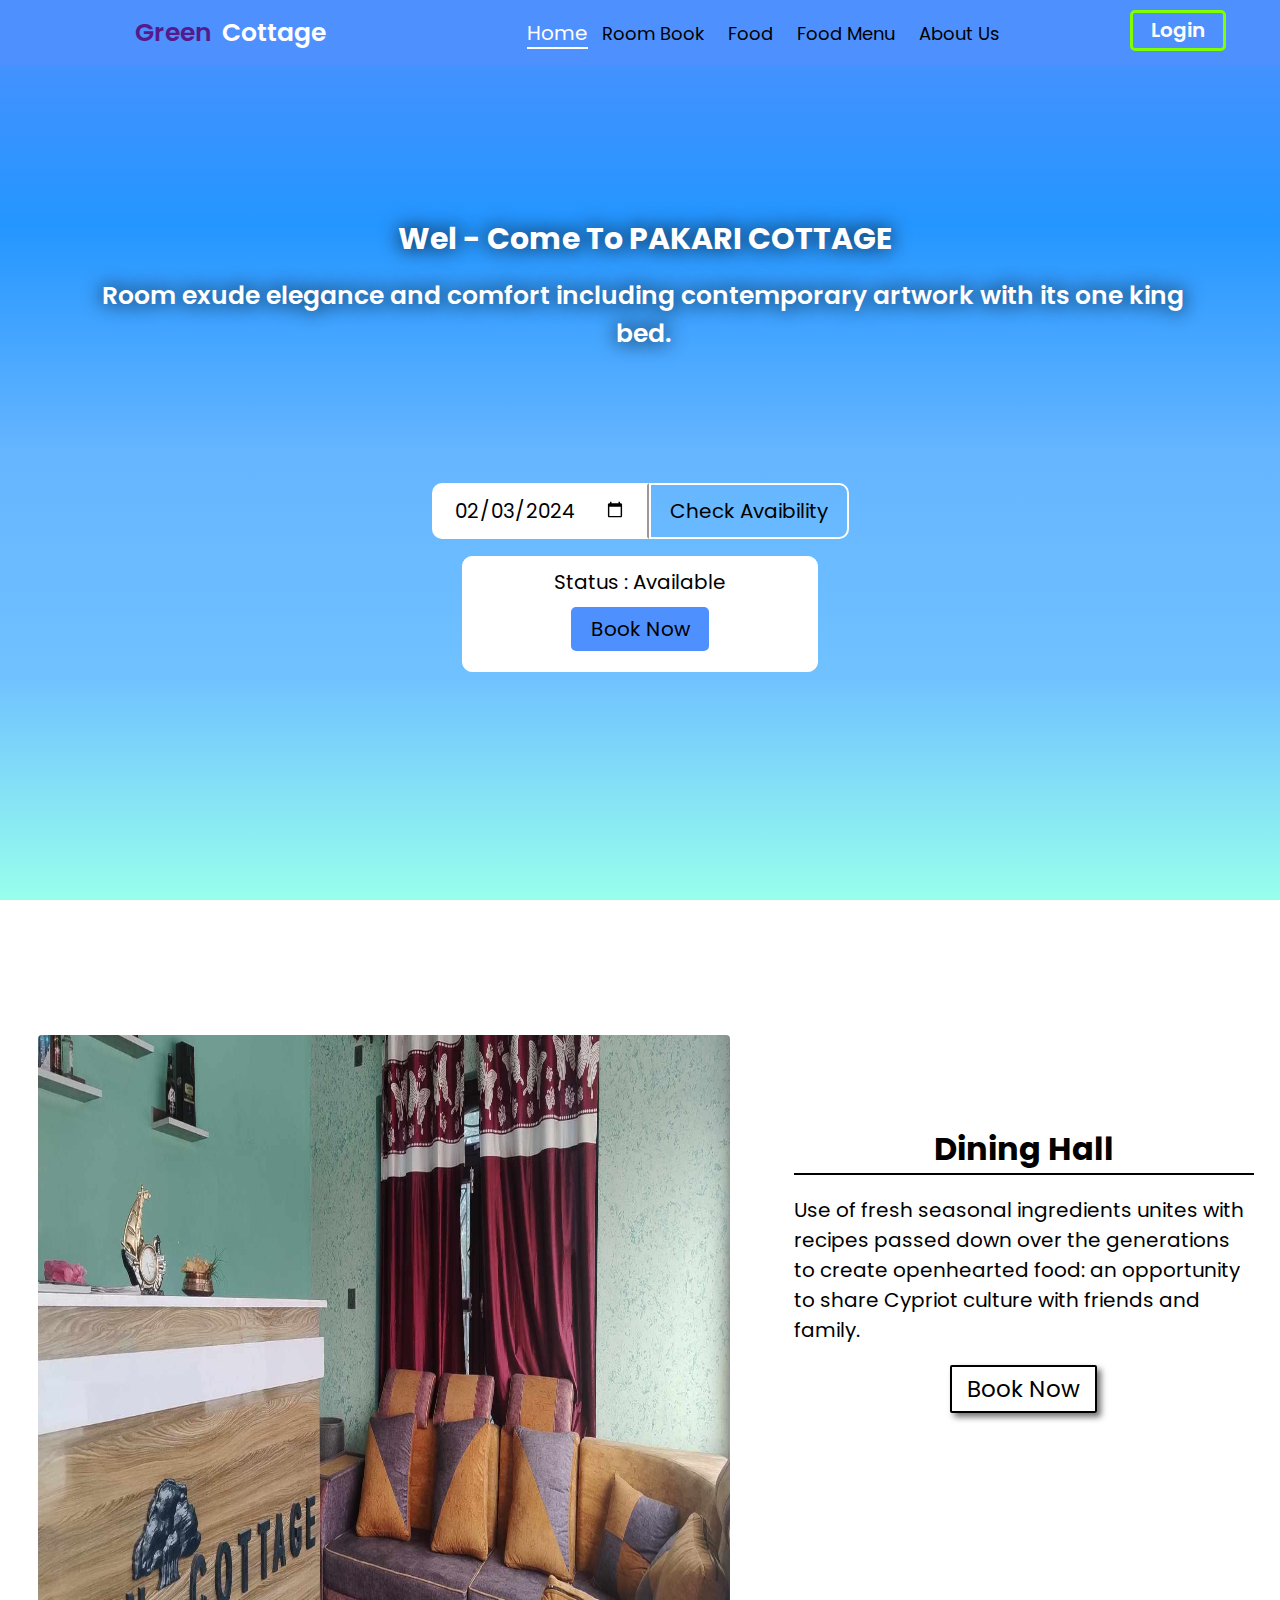
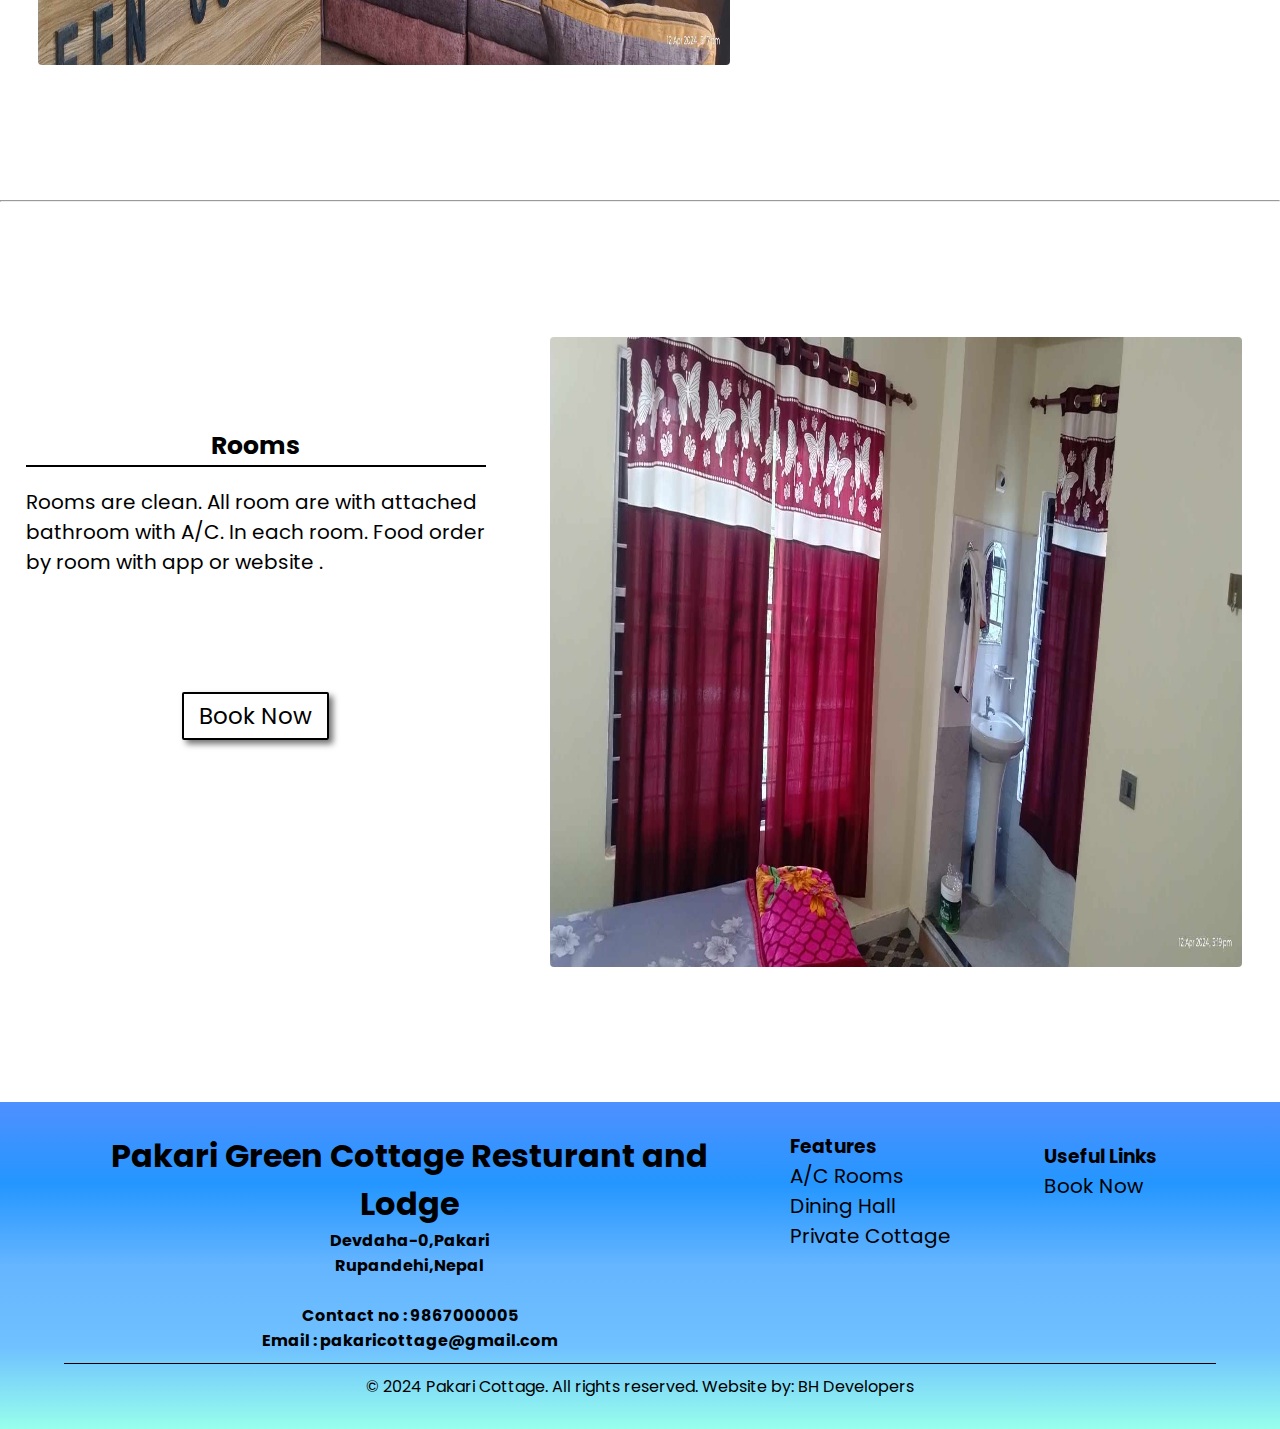
<file: index.html>
<!DOCTYPE html>
<html lang="en">

<head>
    <meta charset="UTF-8">
    <meta name="viewport" content="width=device-width, initial-scale=1.0">
    <title>Green Cottage | Home</title>
    <link rel="stylesheet" href="style.css">
    <link rel="shortcut icon" href="Untitled - Figma 5_12_2024 12_12_45 PM.png" type="image/x-icon">
    <link rel="preconnect" href="https://fonts.googleapis.com">
<link rel="preconnect" href="https://fonts.gstatic.com" crossorigin>
<link href="https://fonts.googleapis.com/css2?family=Poppins:ital,wght@0,100;0,200;0,300;0,400;0,500;0,600;0,700;0,800;0,900;1,100;1,200;1,300;1,400;1,500;1,600;1,700;1,800;1,900&display=swap" rel="stylesheet">

</head>

<body>
    <div id="nav" class="nav">
        <div class="left_nav">
            <div class="displaying_left_nav">
                <img id="menu_bar" src="">
                <a href=""><div class="first-child">Green </div><div class="second-child">Cottage</div></a>
            </div>
            <div class="responsive_nav">
                <div id="responsive_menu" class="dropdown_content">
                    <ul>
                        <li><a href="/index.html">Home</a></li>
                        <li><a href="/room_book.html">Room Book</a></li>
                        <li><a href="#">Food Menu</a></li>
                        <li><a href="#">About Us</a></li>


                    </ul>

                </div>
            </div>

        </div>
        <div class="middle_nav">
            <div class="link_nav">
                <a class="active" href="index.html">Home</a>
                <a href="room_book.html">Room Book</a>
                <a href="#">Food</a>
                <a href="#">Food Menu</a>
                <a href="#">About Us</a>
            </div>
        </div>
        <div class="right_nav">
            <div class="log-info">
                <a href="/login.html">Login</a>
            </div>
        </div>
    </div>
    <div class="landing_screen">
        <div class="middle">
            <div class="attractive_quotes">
                <h4>Wel - Come To PAKARI COTTAGE
                </h4>
                <p> Room exude elegance and comfort including contemporary artwork with its one king bed.</p>
            </div>
            
            <div class="check_avaibility">
                <div class="avaibility_check">
                    <form action="">
                        <input id="date_selector" value="2024-02-03"  type="date">
                        <button id="content" type="submit">Check Avaibility</button>
                    </form>
                    <div class="result_status">
                        <div class="result">
                            <p>Status : Available</p>
                            <a href="/room_book.html">Book Now</a>
                        </div>
                    </div>
                </div>
            </div>
        </div>
    </div>
    <div class="dining_hall">
        <div class="photo_dining_hall">
            <img src="dining.jpg">
           
        </div>
        <div class="details_dining_hall">
            <div class="details_text">
                <h1>Dining Hall</h1>
                <p>Use of fresh seasonal ingredients unites with recipes passed down over the generations to create
                    openhearted food: an opportunity to share Cypriot culture with friends and family.</p>
                <div class="book_now">
                    <a href="/room_book.html">Book Now</a>
                </div>
            </div>
        </div>
    </div>
    <hr>
    <!-- Rooms For Large Screen -->
    <div class="hotel_rooms">
        <div class="room_description">
            <div class="detailed_room_text">
                <h1>Rooms</h1>
                <p>Rooms are clean. All room are with attached bathroom with A/C. In each room. Food order by room with
                    app or website .</p>
                <div class="book_now">
                    <a href="/room_book.html">Book Now</a>
                </div>
            </div>
        </div>
        <div class="room_image">
            <img src="room.jpg">
        </div>

    </div>

    <!-- Rooms for Small Screen -->
    <div class="hotel_rooms_m">

        <div class="room_image_m">
            <img id="room_img" src="room.jpg">
        </div>
        <div class="room_description_m">
            <div class="detailed_room_text_m">
                <h1>Rooms</h1>
                <p>Rooms are clean. All room are with attached bathroom with A/C. In each room. Food order by room with
                    app or website .</p>
                <div class="book_now_m">
                    <a href="/room_book.html">Book Now</a>
                </div>
            </div>
        </div>
    </div>
    <div class="footer">
        <div class="footer_contents">
            <div class="hotel_info_contact">
                <h1>Pakari Green Cottage Resturant and Lodge</h1>
                <h4>Devdaha-0,Pakari<br>
                    Rupandehi,Nepal
                </h4><br>
                <h4>Contact no : 9867000005</h4>
                <h4>Email : pakaricottage@gmail.com</h4>
            </div>
            <div class="features_links">
                <div class="feature_a">
                    <h3>Features</h3>
                <a href="">A/C Rooms</a><br>
                <a href="">Dining Hall</a><br>
                <a href="">Private Cottage</a></div>
            </div>
            <div class="useful_links">
                <div class="u_l">
                <h3>Useful Links</h3>
                <a href="">Book Now</a></div>

            </div>
        </div>
        <div class="copyright">© 2024 Pakari Cottage. All rights reserved. Website by: BH Developers</div>
    </div>
    <script src="script.js"></script>
</body>

</html>
</file>
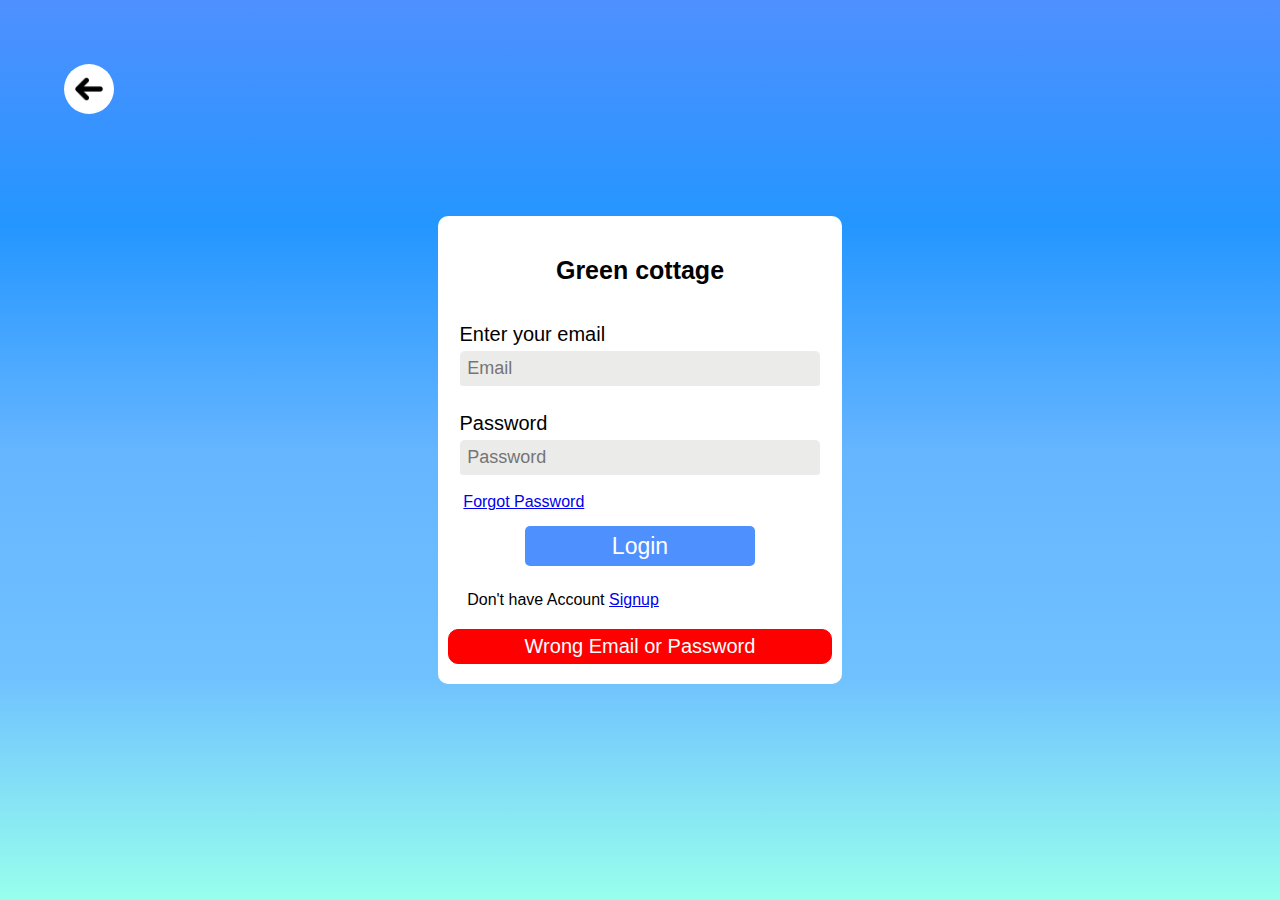
<file: login.html>
<!DOCTYPE html>
<html lang="en">

<head>
    <meta charset="UTF-8">
    <meta name="viewport" content="width=device-width, initial-scale=1.0">
    <title>Saurav</title>
    <link rel="preconnect" href="https://fonts.googleapis.com">
<link rel="preconnect" href="https://fonts.gstatic.com" crossorigin>
<link href="https://fonts.googleapis.com/css2?family=Pacifico&display=swap" rel="stylesheet">
</head>

<body>
    <style>
        * {
            margin: 0;
            padding: 0;
            font-family: Arial, Helvetica, sans-serif;

        }

        .form {
            width: 100%;
            height: 100vh;
            display: flex;
            justify-content: center;
            align-items: center;
            background:linear-gradient(180deg, #4f90ff, #2496ff,#65b5ff,#6fc1ff,#98ffec);
        }

        form {
            width: 30%;
            padding: 20px 10px;
            border-radius: 10px;
            background: linear-gradient(white,rgb(255, 255, 255));
            transition: 0.3s;
        }

        form:hover {
            box-shadow: 5px 5px 5px black;
        }

        form label {
            width: 90%;
            margin: 10px 3%;
            font-size: 20px;

        }

        .title {
            width: 100%;
            font-family: "Poetsen One", sans-serif;
            text-align: center;
            margin: 20px 0px;
            font-size: 25px;
            font-weight: 600;

        }

        input[type=email],
        input[type=password] {
            width: 90%;
            margin: 5px 3%;
            height: 35px;
            border: 0px solid black;
            padding: 0px 2%;
            background-color: rgba(176, 177, 171, 0.255);
            border-radius: 5px;
            font-size: 18px;
            border-bottom: 3px solid rgb(255, 255, 255);
        }

        input[type=email]:focus,
        input[type=password]:focus {
            outline: 0;
            border: 0px;
            border-bottom: 3px solid black;
        }

        .forgot {
            width: 92%;
            margin: 10px 4%;
        }

        /* .forgot a:hover{ */

        /* } */

        .button {
            width: 100%;
            display: flex;
            height: 50px;
            justify-content: center;
            align-items: center;
        }

        button {
            text-decoration: none;
            color: black;
            font-size: 23px;
            border: none;
            height: 40px;
            border-radius: 5px;
            transition: 0.2s;
            width: 60%;
            background-color: #4f90ff;
            color: white;
        }

        button:hover {
            cursor: pointer;
            box-shadow: 4px 4px 6px rgba(0, 0, 0, 0.557);
        }

        .Signup {
            gap: 10px;
            margin: 20px 5%;
            width: 90%;

        }

        .img {
            display: flex;
            justify-content: center;
            align-items: center;
        }

        .img img {
            width: 80px;
            height: 80px;
            border-radius: 50%;
            background-color: black;
            padding: 4px;

        }
        @media only screen and (max-width: 1150px){
            form {
                width: 40%;
                border: 1px solid;
                padding: 15px 10px;

            }
        }
        @media only screen and (max-width: 1100px) {
            form {
                width: 45%;
                border: 1px solid;
                padding: 15px 10px;

            }
        }

        @media only screen and (max-width: 900px) {
            form {
                width: 60%;
                border: 1px solid;
                padding: 15px 10px;

            }
        }
        @media only screen and (max-width: 600px){
            form{
                width: 70%;
            }
        }
        @media only screen and (max-width: 500px){
            form{
                width: 80%;
            }
        }
        @media only screen and (max-width: 400px){
            form{
                width: 90%;
            }
        }
        .back{
            position: absolute;
            margin-top: 5%;
            margin-left: 5%
        }
        .back img{
            width: 30px;
            height: 30px;
            border-radius: 50%;
            padding: 10px;
            transition: 0.3s;
            cursor: pointer;
            background-color: white;
        }
        .back img:hover{
            box-shadow: 0px 0px  10px black;
        }
    </style>
    <div class="back"><a href=""><img src="left.png" ></div></a>
    <div class="form">
       
        <form action="#">
            
            
            <div class="title"> Green cottage</div><br>

            <label for="email">Enter your email</label>
            <input type="email" id="email" placeholder="Email" name="email" required>
            
            <br><br>

            <label for="password">Password</label>
            <input id="password" name="password" type="password" placeholder="Password" required>
            <div class="forgot"><a target="_blank" href="http://127.0.0.1:3000/forgot.html">Forgot Password</a></div>
            <div class="button"><button type="submit">Login</button></div>
            <div class="Signup">Don't have Account <a href="/signup.html">Signup</a></div>
            <p style="text-align: center;color: red;border: 1px solid red;padding: 5px 0px;border-radius: 10px;background-color: red;color: white;font-size: 20px;">Wrong Email or Password</p>
        </form>
    </div>

</body>

</html>
</file>
<file: style.css>
*{
    margin: 0;
    padding: 0;
    font-family: "Poppins", sans-serif;
    transition: 0.3s;
}
.nav{
    height: 65px;
    width: 100%;
    display: flex;
    position: fixed;
    background-color: #4f90ff;
}

.left_nav{
    width: 45%;
    height: 100%;
}
.displaying_left_nav{
    height: 100%;
    display: flex;
    justify-content: space-evenly;
    align-items: center;
}
.displaying_left_nav a{
    display: flex;
    gap: 10px;
    text-decoration: none;
    font-size: 25px;
    font-weight: 600;
}
.displaying_left_nav a .first-child{
    color: 4E9F3D;
}
.displaying_left_nav a .second-child{
    color: white;
}
.left_nav img:not(#menu_bar){
    width: 40px;
    height: 40px;
    border-radius: 50%;
    cursor: pointer;
    
}
#menu_bar{
    display: none;
    width: 40px;
    height: 40px;
}

.middle_nav{
    width: 60%;
    height: 100%;
    display: flex;
    justify-content: center;
    align-items: baseline;
    align-items: center;
}
.middle_nav .link_nav{
    padding: 10px;
}
.link_nav a:not(.active){
    text-decoration: none;
    color: black;
    margin: 0px 10px ;
    font-size: 18px;
    transition: 0.2s;
}
.active {
    border-bottom: 2px solid rgb(255, 255, 255);
    color: white;
    text-decoration: none;
    font-size: 20px;

}
.link_nav a:hover:not(.active){
    color: #7fff00;
}

.right_nav{
    width: 20%;
    height: 100%;
   
}
.log-info{
    height: 60px;
    display: flex;
    justify-content: center;
    align-items: center;
}.log-info a{
    height: 35px;
    width: 90px;
    border: 3px solid #7fff00;
    border-radius: 5px;
    justify-content: center;
    align-items: center;
    display: flex;
    text-decoration: none;
    color: white;
    transition: 0.2s;
    font-weight: 600;
    font-size: 20px;
}
.log-info a:hover{
    background-color: #7fff00;
}
/* Drop Down */
.dropdown_content{
    width: 100%;
    justify-content: center;
    position: fixed;
    height: 100vh;
   
}
.dropdown_content ul{
    width: 100%;
    height: 95vh;
    padding: 10px 0px;
    border-radius: 10px;
    background-color: rgb(255, 255, 255);
    cursor: pointer;
}
.dropdown_content ul li{
    list-style-type: none;
    margin: 20px 20%;
    color: black;

    
}

.dropdown_content ul li a{
    padding: 0px 10px;
    text-decoration: none;
    color: black;
    font-size: 20px;
    
}
.dropdown_content ul li a:hover:not(.active a){
    color: brown;
}
.dropdown_content ul  .active a{
    color: #7fff00;
    padding: 0px 10px;
    text-decoration: none;
    font-size: 20px;
}
/* Landing Screen */
.landing_screen{
    background:linear-gradient(180deg, #4f90ff, #2496ff,#65b5ff,#6fc1ff,#98ffec);
    background-position: center; 
    height: 100vh;
    display: flex;
    background-size:cover;
    justify-content: center;
    background-blend-mode:saturation;
    align-items: center;
    top: 65px;
    background-repeat: no-repeat;
}
.middle{
    width: 90%;
}
.attractive_quotes{
    padding: 10px;
    margin-top: 100px;
    text-align: center;
    
}
.attractive_quotes h4{
    color: white;
    width: 100%;
    text-shadow: 0px 0px 20px rgb(0, 0, 0);
    font-size: 30px;
    padding: 5px;
    margin: 5px 0px;
    font-weight: 700;
}
.attractive_quotes p{
    font-size: 25px;
    padding: 5px 3px ;
    width: 100%;
    color: white;
    font-weight: 600;
    text-shadow: 0px 0px 20px rgb(0, 0, 0);
}

.landing_links{
    display: flex;
    width: 100%;
    margin-top: 100px;
    display: flex;
    justify-content:space-evenly;
}


.landing_links a:not(#food):hover{
    transition: 0.3s;
    background-color: transparent;
    color: white;
}
.landing_links a:not(#food){
    text-decoration: none;
    color: black;
    font-weight: 700;
    border: 2px solid white;
    font-size: 25px;
    padding: 10px 30px;
    border-radius: 5px;
    background-color: rgb(255, 255, 255);
}
/* Check Avaibility */
.check_avaibility{
    display: flex;
    width: 100%;
    justify-content: center;
    margin: 10% 0px;
}
.avaibility_check form{
    display: flex;
    border-radius: 10px;
}
.avaibility_check form input[type=date]{
    width: 100%;
    padding: 10px 20px;
    border: 2px solid transparent;
    outline: none;
    font-size: 20px;
    border-radius: 10px;
    border-top-right-radius: 0px;
    border-bottom-right-radius: 0px;
    border-right: 2px solid rgba(128, 122, 122, 0.766);
}
input[type=date]::-webkit-calendar-picker-indicator{
    width: 10%;
    border: 1px solid;
    border: 1px solid transparent;
}
.check_avaibility button{
    min-width: 200px;
    border: 2px solid white;
    border-top-right-radius: 10px;
    border-bottom-right-radius: 10px;
    background-color: transparent;
    font-size: 20px;
    color: rgb(0, 0, 0);
    cursor: pointer;
    transition: 0.2s;
}
.check_avaibility button:hover {
    background-color: white;
}
.result_status{
    height:150px;
    display: flex;
    justify-content: center;
    align-items: center;
}
.result{
    width: 80%;
    text-align: center;
    padding: 10px;
    height: auto;
    border: 1px solid white;
    background-color: rgb(255, 255, 255);
    border-radius: 10px
    
}
.result p{
    color: black;
    font-size: 20px;
}
.result a{
    border: 2px solid white;
    text-decoration: none;
    color: black;
    display: flex;
    width: 40%;
    height: 40px;
    justify-content: center;
    align-items: center;
    margin: 10px auto;
    border-radius: 5px;
    font-size: 20px;
    transition: 0.2s;
    background-color:#4f90ff ;
    border: 2px solid #4f90ff;
}
.result a:hover{
    background-color: white;
}

/* Dining Hall */
.dining_hall{
    height: 100vh;
    width: 100%;
    display: flex;
    

}
.photo_dining_hall{
    width: 60%;
    display: flex;
    justify-content: center;
    align-items: center;
}
.photo_dining_hall img{
    border-radius: 4px;
    width: 90%;
    height: 70vh;
}

.details_dining_hall{
    display: flex;
    align-items: center;
    justify-content: center;
    width: 40%;
}
.details_text{
    height: 50vh;
    width: 90%;
}
.details_text h1{
    text-align: center;
    border-bottom: 2px solid black;
    font-size: 25pz;
}
.details_text p{
    font-size: 20px;
    margin: 20px 0px;
}
.details_text .book_now{
    display: flex;
    justify-content: center;
    align-items: center;
}
.book_now a {
    
    text-decoration: none;
    color: black;
    font-size: 23px;
    border: 2px solid black;
    padding: 5px 15px;
    border-radius: 2px;
    box-shadow: 4px 4px 6px rgba(0, 0, 0, 0.557);
}
.book_now_m a{
    text-decoration: none;
    color: black;
    font-size: 23px;
    border: 2px solid black;
    padding: 5px 15px;
    border-radius: 2px;
    box-shadow: 4px 4px 6px rgba(0, 0, 0, 0.557);
}
.book_now a:hover,.book_now_m a:hover{
    transition: 0.2s;
    box-shadow:  1px 1px  6px rgba(0, 0, 0, 0.557);
}

/* Dining Hall Image Changing Animation */
.dining_img_changing{
    
}
@keyframes dining_change {
    from {opacity: .4} 
    to {opacity: 1}
}
/* Display none for mobile width rooms */
.hotel_rooms_m{
    display: none;
}
/* Rooms */
.hotel_rooms{
    height: 100vh;
    width: 100%;
    
    display: flex;
    color: black;
}

.room_description{
    width: 40%;
    height: 100vh;
    display: flex;
    justify-content: center;
    align-items: center;
}

.room_image{
    width: 60%;
    height: 100vh;
    display: flex;
    justify-content: center;
    align-items: center;
}
.room_image img{
    border-radius: 4px;
    width: 90%;
    height: 70vh;
}

.detailed_room_text{
    height: 50vh;
    width: 90%;
}
.detailed_room_text h1{
    text-align: center;
    border-bottom: 2px solid black;
    font-size: 25px;
}
.detailed_room_text p{
    font-size: 20px;
    margin: 20px 0px;
}
.detailed_room_text .book_now{
    display: flex;
    justify-content: center;
    margin-top: 25%;
}

/* Footer */
.footer{
    padding: 20px 5%;
    background:linear-gradient(180deg, #4f90ff, #2496ff,#65b5ff,#6fc1ff,#98ffec);
}
.footer_contents{
    border-bottom: 1px solid black;
    display: flex;
    width: 100%;
    padding: 10px 0px;
}
.hotel_info_contact{
    width: 60%;
    text-align: center;
}
.features_links{
    width: 20%;
    display: flex;
    justify-content: center;
}
.feature_a a{
    padding: 10px 0px;
    text-decoration: none;
    color: black;
    font-size: 20px;
}
.feature_a a:hover,.u_l a:hover{
    transition: 0.3s;
    color: aqua;
}
.useful_links{
    width: 20%;
    display: flex;
    justify-content: center;
}
.u_l{
    margin-top: 10px;
}
.u_l a{
    padding: 10px 0px;
    text-decoration: none;
    color: black;
    font-size: 20px;
}
.copyright{
    text-align: center;
    padding: 10px 0px;
}

/* Responsive  */
@media only screen and (max-width: 1100px){
    /* Left Nav */
    .displaying_left_nav a{
        display: flex;
        gap: 9px;
        text-decoration: none;
        font-size: 24px;
        font-weight: 600;
    }
    /* Dining Hall Imgage */
    .photo_dining_hall img, .room_image img{
        border-radius: 4px;
        width: 90%;
        height: 60vh;
    }
}
@media only screen and (max-width: 1000px){
    /* Left Nav */
    .left_nav{
        width: 35%;
    }

    /* Middle Nav */
    .middle_nav{
        width: 65%;
    }
    .link_nav a{
        margin:  0px 5px;
    }
}
@media only screen and (max-width: 900px){
    /* Left nav */
    .left_nav{
        width: 60%;
        height: 100%;
    }
    #menu_bar{
        display: block;
        width: 40px;
        height: 40px;
       
    }
    .hotel_rooms{
        display: none;
    }
    .displaying_left_nav a{
        display: flex;
        gap: 8px;
        text-decoration: none;
        font-size: 20px;
        font-weight: 600;
    }
    /* Middle Nav */
    .middle_nav{
        display: none;
        width: 60%;
        border: 1px solid black;
        height: 100%;
        justify-content: center;
        align-items: baseline;
        align-items: center;
    }

    /* Right Nav */
    .right_nav{
        width: 40%;
    }
    .log-info a{
        height: 32px;
        width: 87px;
        border: 3px solid #7fff00;
        border-radius: 5px;
        justify-content: center;
        align-items: center;
        display: flex;
        text-decoration: none;
        color: white;
        transition: 0.2s;
        font-weight: 500;
        font-size: 20px;
    }

    /* Dining Hall Imgage */
    .photo_dining_hall img, .room_image img{
        border-radius: 4px;
        width: 90%;
        height: 50vh;
    }

    .dining_hall,.hotel_rooms_m{
        height: 100vh;
        width: 100%;
        display: block;
    }
    .photo_dining_hall,.room_image_m{
        width: 100%;
        display: flex;
        justify-content: center;
        align-items: center;
        height: 55vh;
    }
    .photo_dining_hall img, .room_image_m img{
        border-radius: 4px;
        width: 90%;
        height:40vh;
    }
    .details_dining_hall,.room_description_m{
        display: flex;
        align-items: center;
        justify-content: center;
        width: 100%;
    }
    .details_text,.detailed_room_text_m{
        height: 40vh;
        width: 90%;
    }
    .details_text h1,.detailed_room_text_m h1{
        text-align: center;
        margin-top: 20px;
        border-bottom: 2px solid black;
        font-size: 2rem;
    }
    .details_text p,.detailed_room_text_m p{
        font-size: 1rem;
        margin: 20px 0px;
    }
    .details_text .book_now,.detailed_room_text_m .book_now_m{
        display: flex;
        justify-content: center;
        margin-top: 5%;
        
    }
    
    /* Checking avaibility */
    .check_avaibility{
        display: flex;
        width: 100%;
        justify-content: center;
        margin: 10% auto;
    }
    
    .check_avaibility button{
        min-width: 180px;
        font-size: 18px;
    }
    .avaibility_check form input[type=date]{
        width: 100%;
        padding: 10px 20px;
        border: 2px solid transparent;
        outline: none;
        font-size: 18px;
        border-radius: 10px;
        border-top-right-radius: 0px;
        border-bottom-right-radius: 0px;
        border-right: 2px solid rgba(128, 122, 122, 0.766);
    }
    .result a{
        font-size: 19px;
    }
    
    /* Footer */
    .footer_contents{
        border-bottom: 1px solid black;
        display: block;
        width: 100%;
        padding: 10px 0px;
    }

    .hotel_info_contact{
        width: 100%;
        text-align: center;
        margin: 10px 0px;
    }

    .features_links{
        width: 100%;
        display: flex;
        justify-content: center;
        margin: 10px 0px;
    }
    .useful_links{
        width: 100%;
        display: flex;
        justify-content: center;
    }
}
@media only screen and (max-width: 400px){
    /* Left Nav */
    .displaying_left_nav a{
        display: flex;
        gap: 5px;
        text-decoration: none;
        font-size: 18px;
        font-weight: 500;
    }
    /* Right Nav */
    .log-info a{
        height: 30px;
        width: 85px;
        border: 3px solid #7fff00;
        border-radius: 4px;
        justify-content: center;
        align-items: center;
        display: flex;
        text-decoration: none;
        color: white;
        transition: 0.2s;
        font-weight: 400;
        font-size: 18px;
    }
    /* Checking avaibility */
    .check_avaibility button{
        min-width: 100px;
        font-size: 14px;
    }
    .avaibility_check form input[type=date]{
        font-size: 15px;
    }
    .result p{
        font-size: 18px;
    }
    .result a{
        font-size: 18px;
    }
    

}
</file>
